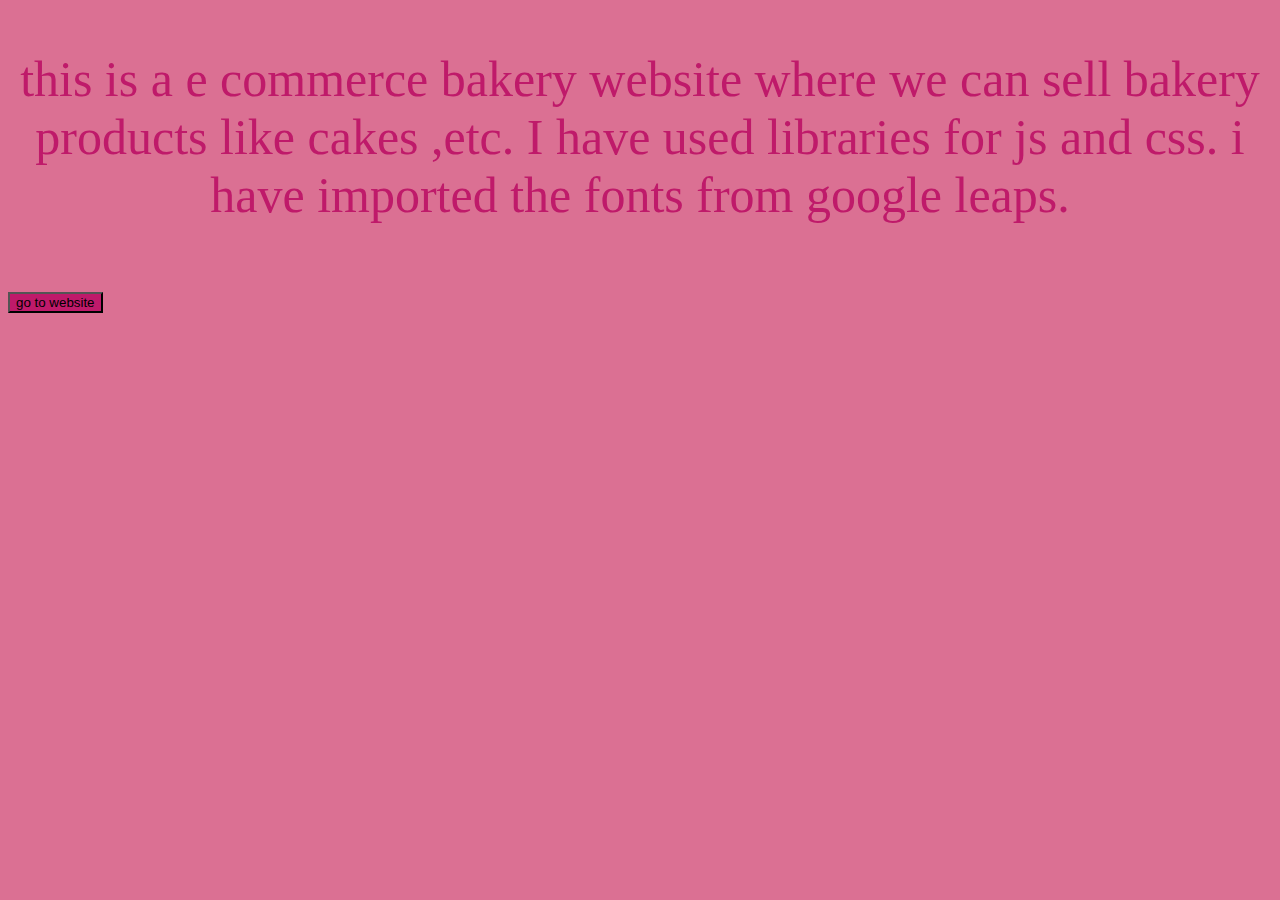
<file: index.html>
<!DOCTYPE html>
<html>
<head>
    <meta charset='utf-8'>
    <meta http-equiv='X-UA-Compatible' content='IE=edge'>
    <title>index</title>
    <meta name='viewport' content='width=device-width, initial-scale=1'>
</head>
<body style="background-color: palevioletred;">
    <P style="font-size: 50px;color:rgb(191, 26, 106);text-align: center;">this is a e commerce bakery website where we can sell bakery products like cakes ,etc. I have used libraries for js and css. i have imported the fonts from google leaps. </P><br>
    <a href="website.html"><button style="background-color: rgb(191, 26, 106);size: 90px;align-self: auto;">go to website </button></a>
</body>
</html>
</file>
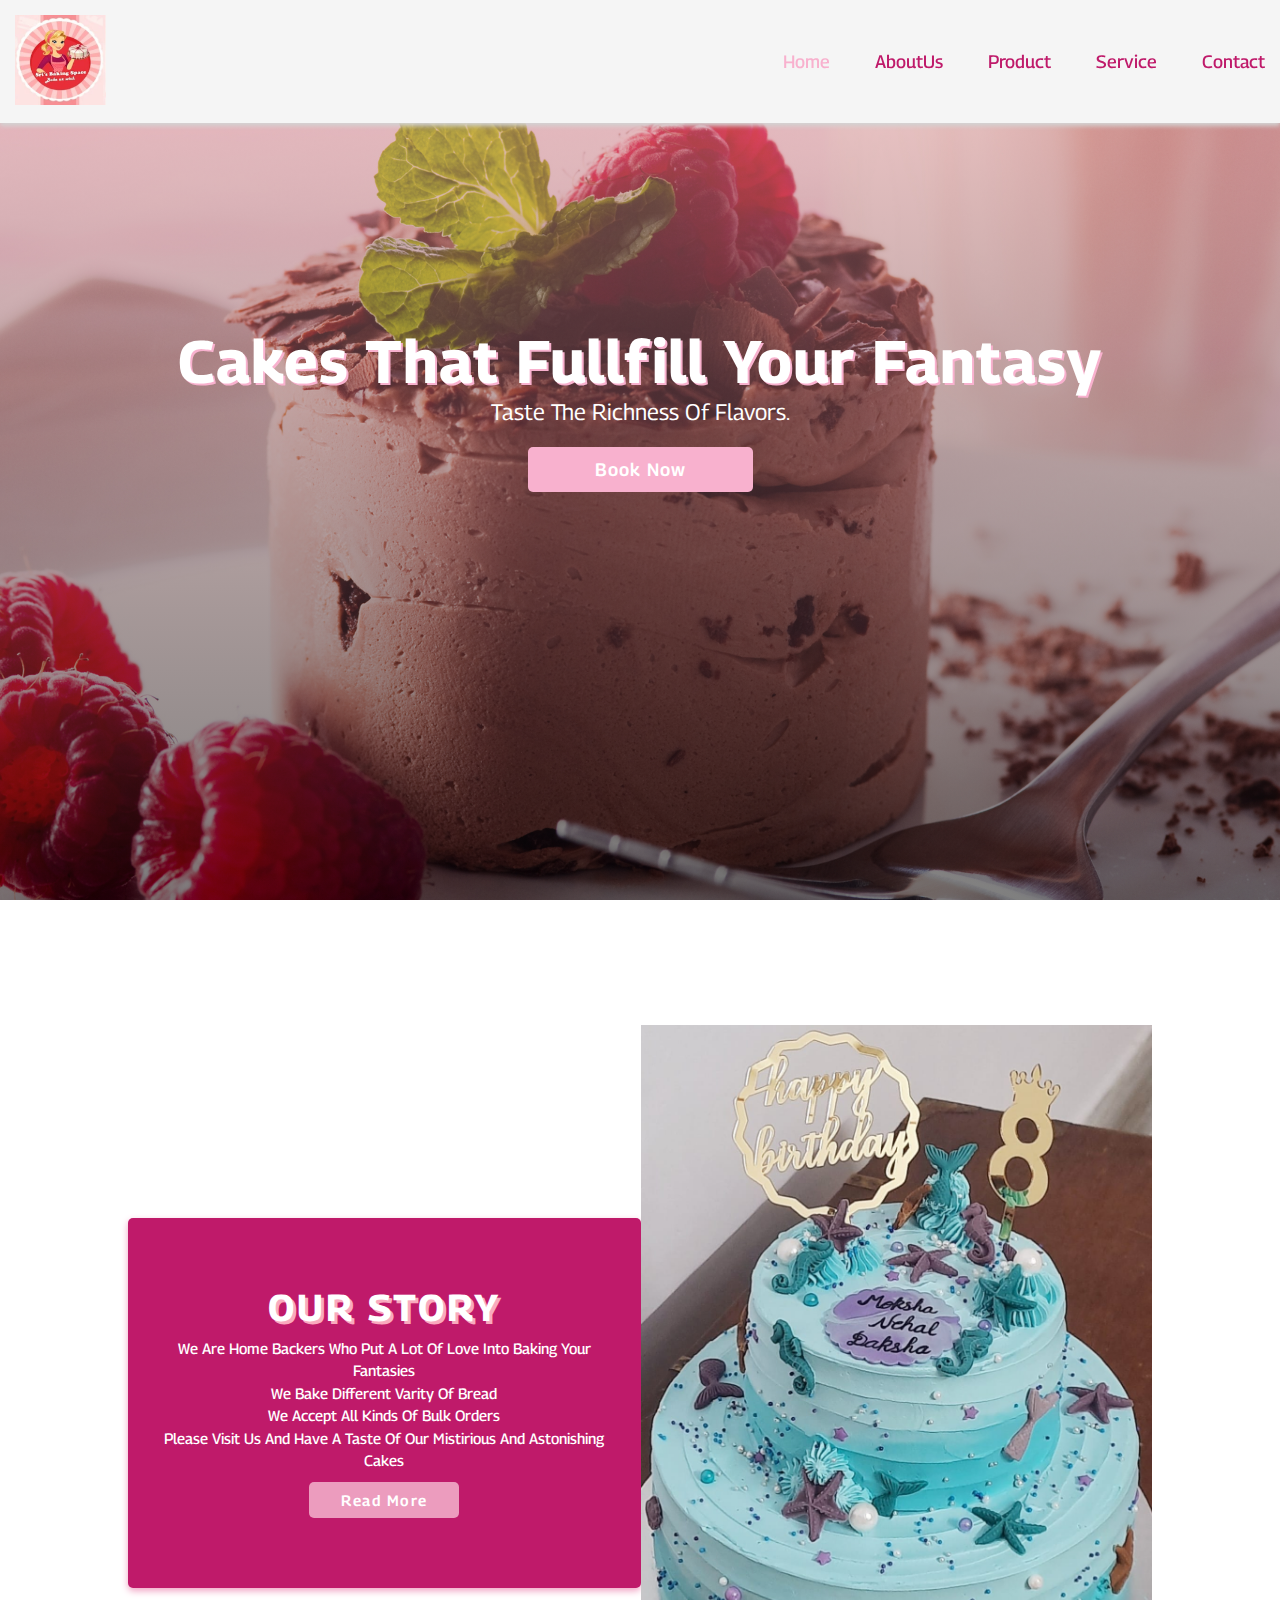
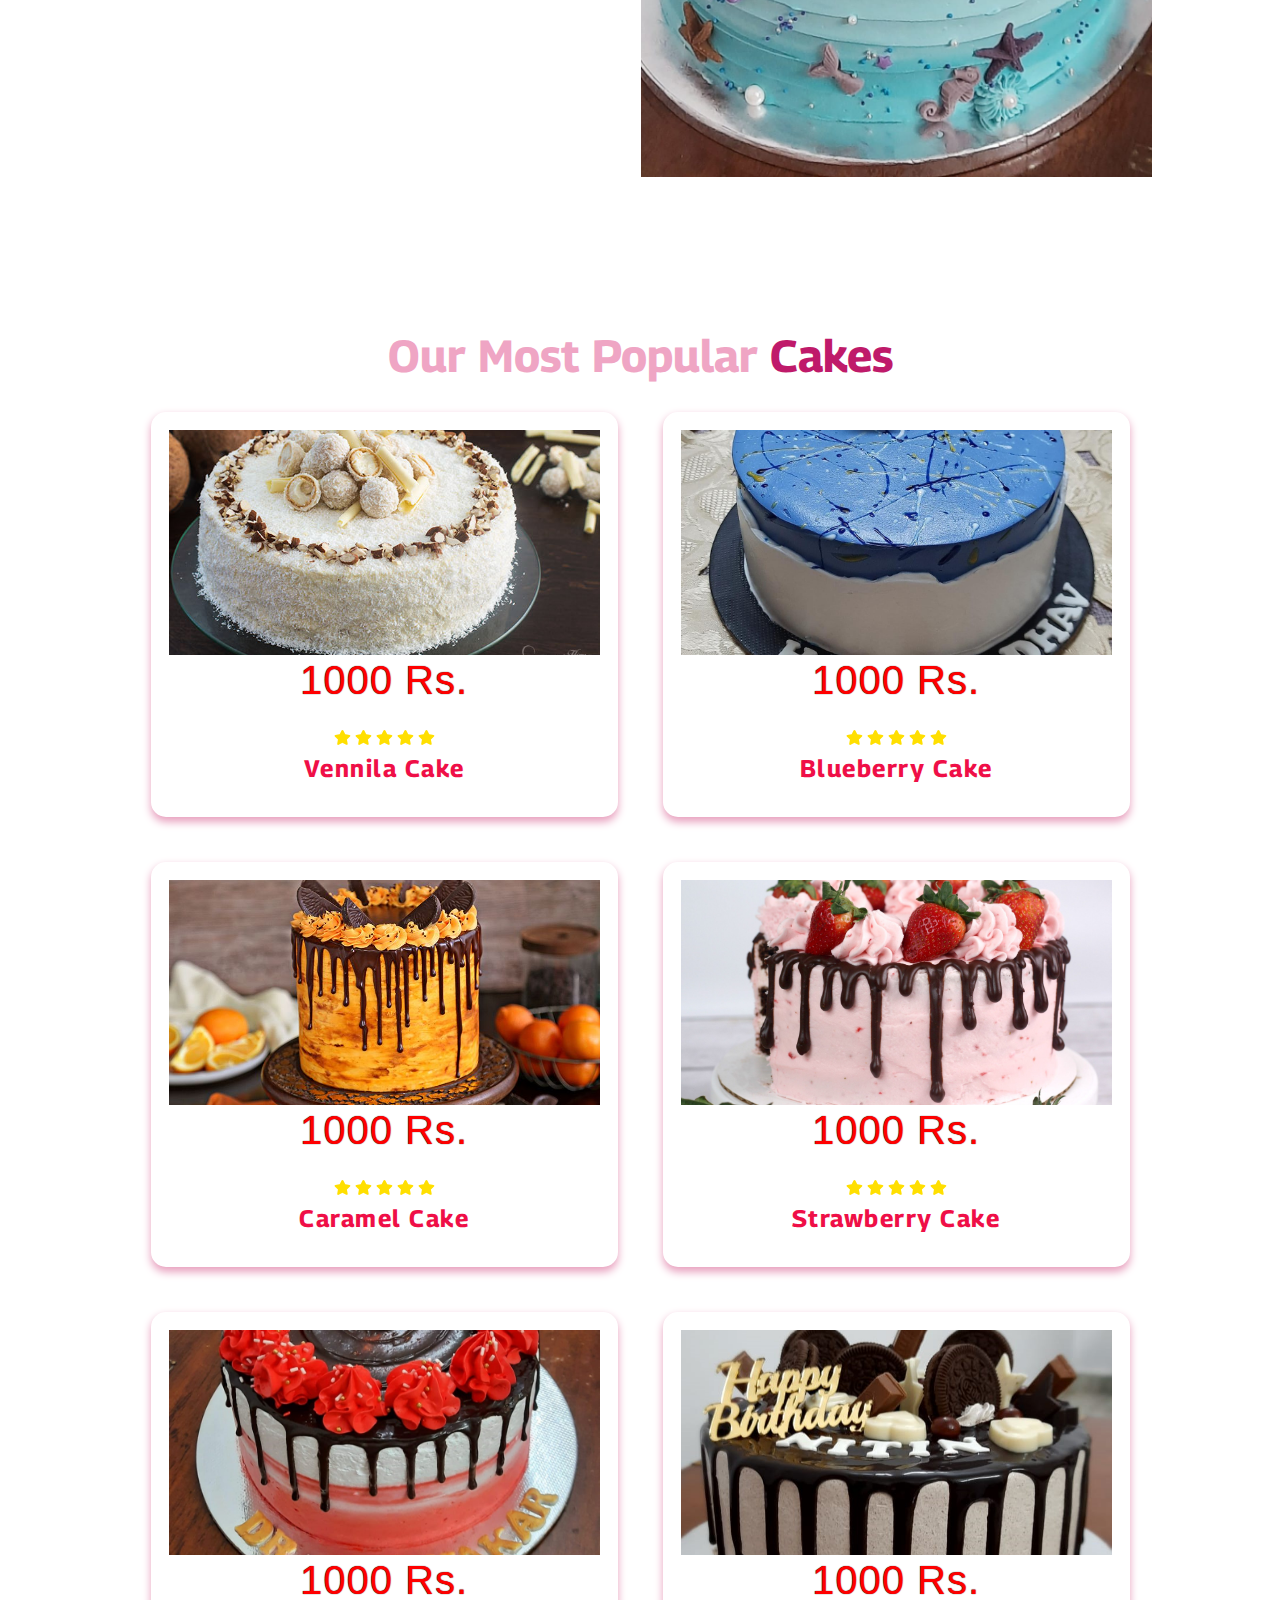
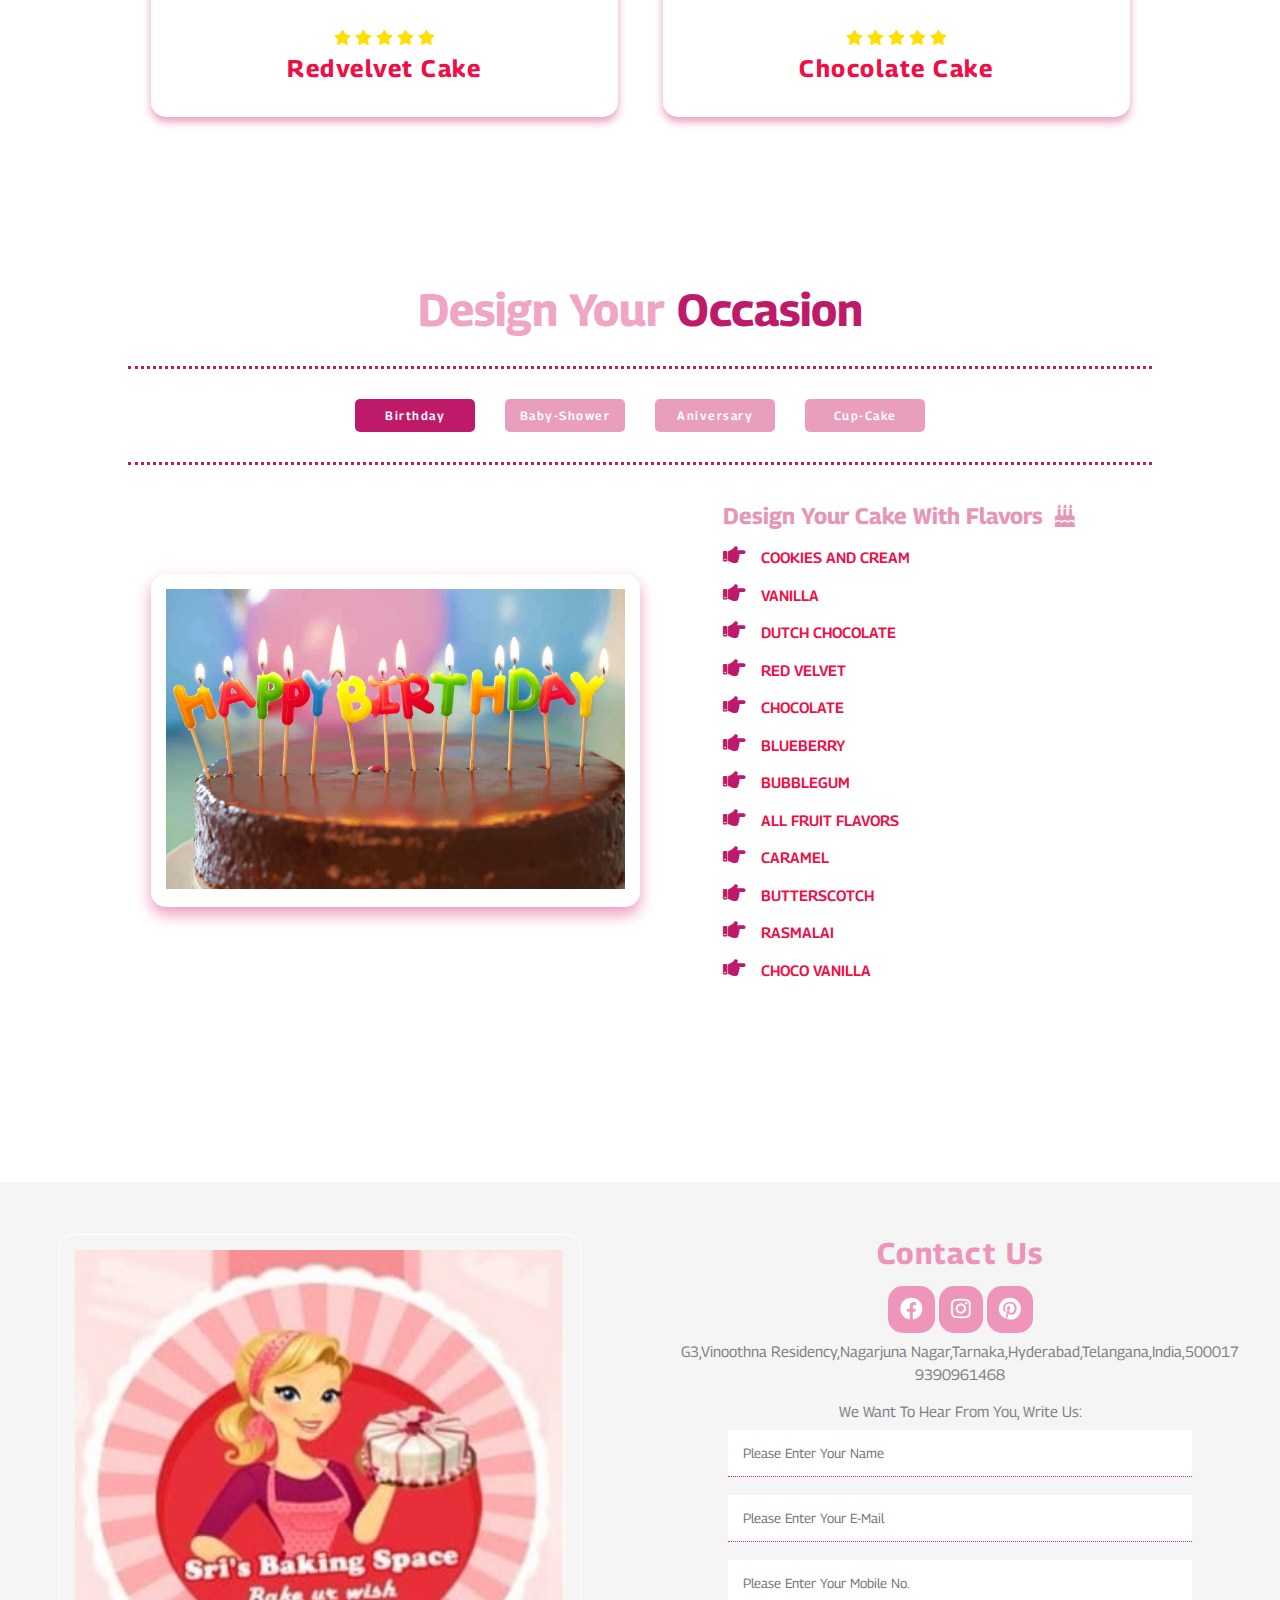
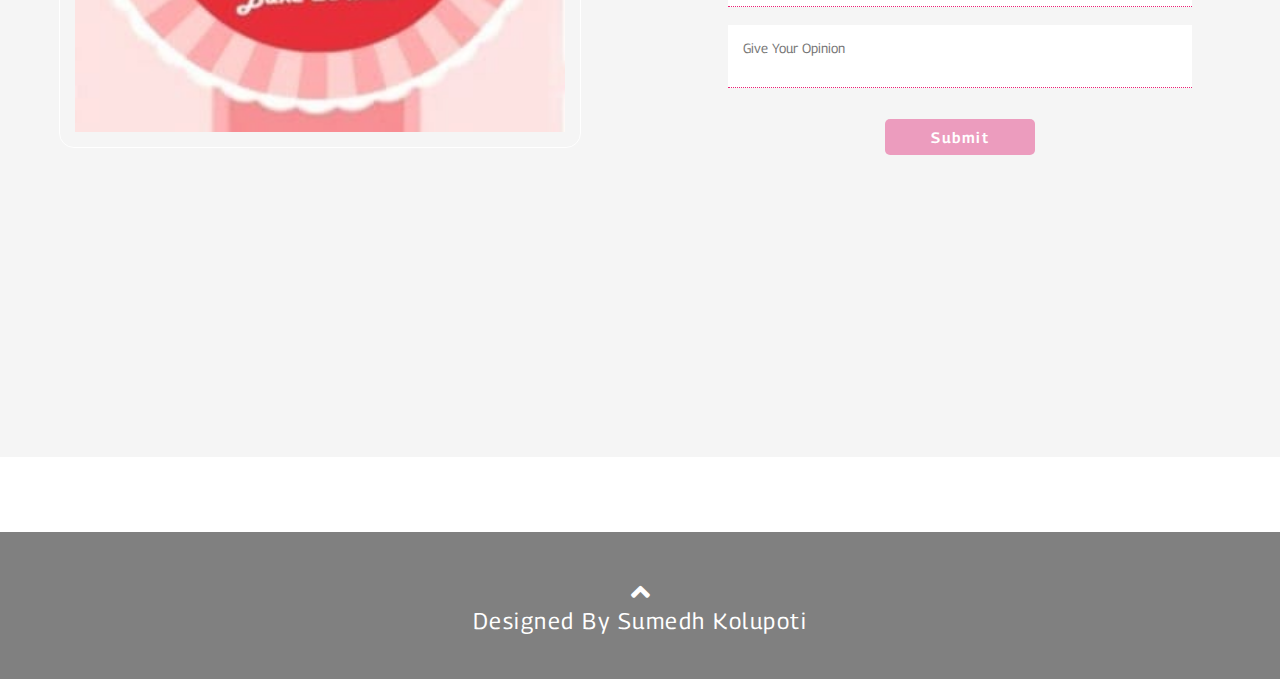
<file: website.html>
<!DOCTYPE html>
<head>
    <meta charset="UTF-8">
    <meta http-equiv="X-UA-Compatible" content="IE=edge">
    <meta name="viewport" content="width=device-width, initial-scale=1.0">
    <link rel="stylesheet" href="https://cdnjs.cloudflare.com/ajax/libs/font-awesome/5.15.3/css/all.min.css">
    <link rel="stylesheet" href="style.css">
    <title>Cake Shop</title>
</head>

<body>
    
    <header>
        <a href="#home" class="logo"><img src="logo.jpg"></a>

        <nav class="navigate">
            <ul>
                <li><a href="#home" class="active">Home</a></li>
                <li><a href="#about">aboutUs</a></li>
                <li><a href="#product">Product</a></li>
                <li><a href="#service">Service</a></li>
                <li><a href="#contact">Contact</a></li>
            </ul>
        </nav>
        <div id="menu"><i class="fas fa-bars"></i></div>
    </header>
    <!-------------------------Home------------------->
    <section id="home" class="home">
        <h1>cakes that fullfill your fantasy</h1>
        <p>taste the richness of Flavors.</p>
        <div class="home-btn">
            <button>Book Now</i></button>
        </div>
    </section>
    <!-------------------------about------------------->
    <section id="about" class="about">
        <div class="about-content">
            <h2>OUR STORY</h2>
            <p>we are home backers who put a lot of love into baking your fantasies<br>
                 we bake different varity of bread <br>
                we accept all kinds of bulk orders<br>
                please visit us and have a taste of our mistirious and astonishing cakes</p>
            <button class="btn">Read More</i></button>
        </div><br><br>
        <div class="image">
            <img src="cake.jpg" alt="">
        </div>
    </section>
    <!-----------------------product-------------------->
    <section class="product" id="product">
        <h1 class="title">Our most popular <span>cakes</span></h1>
        <div class="cake-product">
            <div class="inner-cake-row">
                <div class="inner-cake-col">
                    <img src="coc.jpg" alt="">
                    <div class="cake-price">
                        <span class="cost">1000 Rs.</span>
                    </div>
                    <div class="cake-star">
                        <i class="fa fa-star" aria-hidden="true"></i>
                        <i class="fa fa-star" aria-hidden="true"></i>
                        <i class="fa fa-star" aria-hidden="true"></i>
                        <i class="fa fa-star" aria-hidden="true"></i>
                        <i class="fa fa-star" aria-hidden="true"></i>
                    </div>
                    <h2>vennila cake</h2>
                    <p></p>
                </div>
                <div class="inner-cake-col">
                    <img src="bleuberry.jpg" alt="">
                    <div class="cake-price">
                        <span class="cost">1000 Rs.</span>
                    </div>
                    <div class="cake-star">
                        <i class="fa fa-star" aria-hidden="true"></i>
                        <i class="fa fa-star" aria-hidden="true"></i>
                        <i class="fa fa-star" aria-hidden="true"></i>
                        <i class="fa fa-star" aria-hidden="true"></i>
                        <i class="fa fa-star" aria-hidden="true"></i>
                    </div>
                    <h2>blueberry cake</h2>
                    
                    <p></p>
                </div>
                <div class="inner-cake-col">
                    <img src="orange.jpg" alt="">
                    <div class="cake-price">
                        <span class="cost">1000 Rs.</span>
                    </div>
                    <div class="cake-star">
                        <i class="fa fa-star" aria-hidden="true"></i>
                        <i class="fa fa-star" aria-hidden="true"></i>
                        <i class="fa fa-star" aria-hidden="true"></i>
                        <i class="fa fa-star" aria-hidden="true"></i>
                        <i class="fa fa-star" aria-hidden="true"></i>
                    </div>
                    <h2>caramel cake</h2>
                    
                    <p></p>
                </div>
                <div class="inner-cake-col">
                    <img src="straw.jpg" alt="">
                    <div class="cake-price">
                        <span class="cost">1000 Rs.</span>
                    </div>
                    <div class="cake-star">
                        <i class="fa fa-star" aria-hidden="true"></i>
                        <i class="fa fa-star" aria-hidden="true"></i>
                        <i class="fa fa-star" aria-hidden="true"></i>
                        <i class="fa fa-star" aria-hidden="true"></i>
                        <i class="fa fa-star" aria-hidden="true"></i>
                    </div>
                    <h2>Strawberry cake</h2>
                    
                    <p></p>
                </div>
                <div class="inner-cake-col">
                    <img src="redvelvet.jpg" alt="">
                    <div class="cake-price">
                        <span class="cost">1000 Rs.</span>
                    </div>
                    <div class="cake-star">
                        <i class="fa fa-star" aria-hidden="true"></i>
                        <i class="fa fa-star" aria-hidden="true"></i>
                        <i class="fa fa-star" aria-hidden="true"></i>
                        <i class="fa fa-star" aria-hidden="true"></i>
                        <i class="fa fa-star" aria-hidden="true"></i>
                    </div>
                    <h2>redvelvet cake</h2>
                    
                    <p></p>
                </div>
                <div class="inner-cake-col">
                    <img src="chocolate.jpg" alt="">
                    <div class="cake-price">
                        <span class="cost">1000 Rs.</span>
                    </div>
                    <div class="cake-star">
                        <i class="fa fa-star" aria-hidden="true"></i>
                        <i class="fa fa-star" aria-hidden="true"></i>
                        <i class="fa fa-star" aria-hidden="true"></i>
                        <i class="fa fa-star" aria-hidden="true"></i>
                        <i class="fa fa-star" aria-hidden="true"></i>
                    </div>
                    <h2>chocolate cake</h2>
                    
                    <p></p>
                </div>
            </div>
        </div>
    </section>
    <!----------------------service--------------------->
    <section id="service" class="service">
        <h1 class="title">design your <span>occasion</span></h1>
        <div class="cake-list">
            <a class="btn1 active" data-src="bir.jpg">Birthday</a>
            <a class="btn1" data-src="babyshower.jpg">Baby-Shower</a>
            <a class="btn1" data-src="browney.jpg">aniversary</a>
            <a class="btn1" data-src="cupcake.jpg">cup-cake</a>
        </div>
        <div class="cake-row">
            <div class="image">
                <img src="birthday.jpg" id="cake-img" alt="">
            </div>
            <div class="cake-content">
                <div class="cake-info">
                    <h3> Design Your Cake with Flavors
                        &nbsp;<i class="fas fa-birthday-cake"></i></h3>
                    <a><i class="fas fa-hand-point-right"></i>COOKIES AND CREAM<br></a>
                    <a><i class="fas fa-hand-point-right"></i>VANILLA<br></a>
                    <a><i class="fas fa-hand-point-right"></i>DUTCH CHOCOLATE<br></a>
                    <a><i class="fas fa-hand-point-right"></i>RED VELVET<br></a>
                    <a><i class="fas fa-hand-point-right"></i>CHOCOLATE<br></a>
                    <a><i class="fas fa-hand-point-right"></i>BLUEBERRY<br></a>
                    <a><i class="fas fa-hand-point-right"></i>BUBBLEGUM<br></a>
                    <a><i class="fas fa-hand-point-right"></i>ALL FRUIT FLAVORS<br></a>
                    <a><i class="fas fa-hand-point-right"></i>CARAMEL<br></a>
                    <a><i class="fas fa-hand-point-right"></i>BUTTERSCOTCH<br></a>
                    <a><i class="fas fa-hand-point-right"></i>RASMALAI<br></a>
                    <a><i class="fas fa-hand-point-right"></i>CHOCO VANILLA<br></a>
                </div>
            </div>
        </div>
    </section>
    <!------------------------contact us--------------->
    <footer class="contact" id="contact">
        <div class="cake-contact">
            <div class="cake-contact-row">
                <div class="cake-contact-col">
                    <img src="logo.jpg" alt="img" class="images">
                </div>
                <div class="cake-contact-col">
                    <h1>Contact Us</h1>
                    <div class="social">
                        <i class="fab fa-facebook"></i>
                        <i class="fab fa-instagram"></i>
                        <i class="fab fa-pinterest"></i>
                    </div>
                    <p>G3,vinoothna residency,nagarjuna nagar,tarnaka,hyderabad,telangana,india,500017<br>9390961468</p>
                    <p>We want to hear from you, write us:</p>
                    <form id="formdetails" method="get">
                    <input type="text" name="name" id="name" placeholder="Please Enter Your Name" required>
                    <input type="text" name="email" id="email" placeholder="Please Enter Your E-mail" required>
                    <input type="text" name="mobile" id="mobile" placeholder="Please Enter Your Mobile No." required>
                    <textarea row="8" col="10" name="msg" placeholder="Give Your Opinion"></textarea>
                    <button class="btn">Submit</i></button>
                </form>
                </div>
            </div>
                <div class="map">
                    <iframe src="https://www.google.co.in/maps/place/17%C2%B025'35.6%22N+78%C2%B032'22.9%22E/@17.426545,78.5391548,19z/data=!3m1!4b1!4m4!3m3!8m2!3d17.426545!4d78.539702" 
                    width="100%" height="250" style="border:0;" allowfullscreen="" loading="lazy"></iframe>
                </div>
        </div>

        <div class="copyright">
            <a href="#home"><i class="fas fa-angle-up"></i></a>
            <p>Designed by sumedh kolupoti</p>
        </div>
    </footer>
    <!-------------------------jquery------------------------------>
    <script src="https://cdnjs.cloudflare.com/ajax/libs/jquery/3.6.0/jquery.min.js"></script>
    <script>
        $(document).ready(function () {
            $('#menu').click(function () {
                $(this).toggleClass('fas fa-times');
                $('.navigate').toggleClass('nav-toggle');
            });

            $(window).on('scroll load',function()
            {
                $('#menu').removeClass('fas fa-times');
                $('.navigate').removeClass('nav-toggle');
            });

            $('.service .cake-list .btn1').click(function () {
                $(this).addClass('active').siblings().removeClass('active');

                let src = $(this).attr('data-src');
                $('#cake-img').attr('src', src);
            });

        });

    </script>
</body>

</html>
</file>
<file: style.css>
@import url('https://fonts.googleapis.com/css2?family=Georama:wght@300;400;500&display=swap');
*
{
    margin:0;
    padding:0;
    font-family: 'Georama', sans-serif;
    box-sizing:border-box;
    text-transform: capitalize;
}
html
{
    font-size:15px;
    scroll-behavior: smooth;
}
html::-webkit-scrollbar
{
    width:.8rem;
}
html::-webkit-scrollbar-thumb
{
    background-color:rgb(248, 177, 206);
}
section
{
    min-height: 100vh;
    padding:1rem 10%;
    padding-top:8rem;
}
header 
{
    position: fixed;
    top:0;
    left:0;
    width:100%;
    background:whitesmoke;
    padding:1rem;
    box-shadow:0 .2rem .3rem lightgray;
    display: flex;
    align-items:center;
    justify-content:space-between;
}
header .logo img 
{
    height:6rem;
}
header .navigate ul 
{
    display: flex;
    align-items: center;
    justify-content:center;
    list-style: none;
}
header .navigate ul li 
{
    margin-left:3rem;
}
header .navigate ul li a 
{
    font-size: 1.2rem;
    color:rgb(191, 26, 106);
    text-decoration:none;
    font-weight: 500;
}
header .navigate ul li a.active,
header .navigate ul li a:hover 
{
    color:rgb(248, 177, 206);;
}

header #menu 
{
    font-size: 2rem;
    color:rgb(248, 177, 206);
    cursor: pointer;
    display: none;
}

@media(max-width:768px)
{
    header #menu 
    {
    display:block;
    }
    header .navigate 
    {
        position:fixed;
        top:8rem;
        left: 0;
        width: 100%;
        background:aliceblue;
        transform: scaleY(0);
        transform-origin: top;
        opacity: 0;
    }
    header .navigate ul 
    {
        flex-flow: column;
        padding: 1rem;
    }
    header .navigate ul li 
    {
        margin:1rem;
        width: 100%;
    }
    header .navigate ul li a 
    {
        display: block;
        color: #000;
        padding-left: 2rem;
        border-right: .1rem solid #000;
        font-size: 1rem;
    }
    header .navigate ul li a:hover,
    header .navigate ul li a.active 
    {
        color:rgb(248, 177, 206);
        border-color:rgb(248, 177, 206);
    }
    header .navigate.nav-toggle
    {
        transform: scaleY(1);
        opacity: 1;
    }
    .fa-times
    {
        transition:.5s ease;
        transform:rotate(180deg);
    }
}
/*----------------section-------------*/
.home 
{
    background:linear-gradient(rgba(241, 155, 155, 0.5),rgba(0, 0, 0, 0.5)),url("back1.jpg");
    background-position: center;
    background-size: cover;
    color: #fff;
    text-align: center;
}
.home h1 
{
    padding-top:20%;
    font-size:4rem;
    text-shadow: 2px 2px rgb(248, 177, 206);
    letter-spacing: 1px;
}
.home p 
{
    font-size:1.5rem;
    line-height:2rem;
}
.cost {
    font-size:40px;
    font-family: 'Trebuchet MS', 'Lucida Sans Unicode', 'Lucida Grande', 'Lucida Sans', Arial, sans-serif;
    letter-spacing: 1px;
    text-shadow: 0px 0px 1px black;
    color: red;
}
.home-btn
{
    padding:20px 0;
}
.home-btn button
{
    width:15rem;
    padding: 12px 15px;
    border:none;
    border-radius:5px;
    font-size: 1.2rem;
    font-weight: 600;
    text-align: center;
    letter-spacing: 1px;
    color:#fff;
    background:rgb(248, 177, 206); 
}
button i 
{
    margin-left: .5rem;
   font-size:1rem;
   text-align: center;
   transition: 2s ease;
   animation: animate .5s ease infinite;
}
button:hover 
{
    background:rgb(225, 126, 167);
    
}
@keyframes animate 
{
    0%
    {
        transform:translateX(-5px);
    }
    100% 
    {
        transform: translateX(5px);
    }
}
@media(max-width:768px)
{
    .home h1 
    {
        font-size: 3rem;
        padding-top: 50%;
    }
    .home p 
    {
        font-size:1.2rem;
    }   
}
/*-----------------------about us-----------*/
.about
{
    display: flex;
    justify-content: space-between;
    align-items:center;
}
.about .about-content
{
    width:100%;
    height: auto;
    padding:4rem 2rem;
    box-shadow:0 .2rem .5rem rgb(241, 164, 196) ;
    text-align: center;
    background:rgb(191, 26, 106);
    border-radius: 5px;
}
.about-content h2 
{
    font-size:2.5rem;
    color:#fff;
    padding:.5rem 0;
    letter-spacing:.2rem;
    text-shadow: .2rem .2rem #f9aabe;
}
.about-content p 
{
    font-size:1rem;
    font-weight:500;
    line-height: 1.5rem;
    color:#fff;
}
.about .image img 
{
    width:100%;
    height: auto;
    
}
.about .image img:hover 
{

}
.btn 
{
    margin:10px 0;
    width:10rem;
    padding:.6rem;
    border-radius: 5px;
    border: none;
    background:rgb(236, 156, 190);
    color:#fff;
    font-size: 1rem;
    font-weight:600;
    letter-spacing: .1rem;
    
}
@keyframes animate-img
{
    0%,100%
    {
        transform: translateX(-3rem);
    }
    25%
    {
        transform: translateY(5rem);
    }
    50%
    {
        transform: translateX(3rem);
    }
    75%
    {
        transform: translateY(-5rem);
    }
}
@media(max-width:768px)
{
    .about
    {
    display: block;
    justify-content: space-between;
    align-items:center;
    }
}
/*----------------------Product---------------*/
.title
{
    text-align:center;
    font-size:3rem;
    padding:0.5rem;
    color:rgb(239, 165, 196);
}
.title span
{
    color:rgb(191, 26, 106);
}
.cake-product .inner-cake-row
{
   display: flex;
   align-items: center;
   justify-content:center;
   flex-wrap: wrap; 
}
.cake-product .inner-cake-col
{
    max-width: 1300px;
    background:#fff;
    height: 27rem;
    flex:1 1 20rem;
    padding:1.2rem;
    margin:1.5rem;
    border-radius:1rem;
    box-shadow:0 .3rem .6rem rgb(232, 160, 190);
    text-align: center;
}
.cake-product .inner-cake-col:hover 
{
    transition:.5s ease;
    transform:translateY(-.5rem);
}
.cake-product .inner-cake-col img 
{
    height: 15rem;
    width:100%;
    object-fit: cover;
}
.cake-product .inner-cake-col .cake-price p
{
  position:absolute;     
  width: 2.7rem;
  height: auto;
  margin-top:-1.2rem;
  margin-left: 8rem;
  padding:.8rem .1rem;
  text-align: center;
  font-size: 1.2rem;
  border:none;
  border-radius:5rem;
  background:lightgray;
  color:#000;
}
.cake-star
{
    color: #FFDF00;
    position:relative;
    margin-top: 1.7rem;
}
.cake-product .inner-cake-col h2
{
    padding: .5rem 0;
    color:rgb(239, 15, 71);
    font-size:1.6rem;
    letter-spacing:.1rem;
}
.cake-product .inner-cake-col h3 
{
    color:gray;
    font-size: 1.2rem;
    font-weight: 500;
}
.cake-product .inner-cake-col p 
{
    color:gray;
    font-size: 1rem;
    font-weight: 500;
    padding:.5rem 0;
}
@media(max-width:768px)
{
    .title
    {
        text-align:center;
        font-size:2rem;
    }
}
/*----------------------------------services---------*/
.service .cake-list 
{
    display:flex;
    align-items:center;
    justify-content:center;
    list-style: none;
    padding:1rem 0;
    margin:1.5rem 0;
    border-top:.2rem dotted rgb(191, 26, 106) ;
    border-bottom:.2rem dotted rgb(191, 26, 106) ;
}
.service .cake-list .btn1 
{
    width:8rem;
    padding:.6rem;
    border-radius: 5px;
    border: none;
    background:rgb(233, 158, 189);
    color:#fff;
    font-size: 0.8rem;
    font-weight:600;
    letter-spacing: .1rem;
    margin:1rem;
    text-align:center;
}
.service .cake-list .btn1.active,
.service .cake-list .btn1:hover 
{
    transition: .5s ease;
    background:rgb(191, 26, 106);
    cursor: pointer;
}
.service .cake-row
{
    display: flex;
    align-items: center;
    justify-content: center;
    flex-wrap: wrap;
}
.service .cake-row .image
{
    margin:1.5rem;
    padding:1rem;
    flex:1 1 21rem;
    border-radius: 1rem;
    box-shadow: 0 .5rem 1rem rgb(239, 157, 191);
}
.service .cake-row .image img 
{
    width:100%;
    object-fit: cover;
    height: 20rem;
}
.service .cake-content
{
    flex:1 1 21rem;
}
.service .cake-content .cake-info
{
    padding:1rem 4rem;
}
.service .cake-content .cake-info h3 
{
    font-size: 1.5rem;
    color:rgb(230, 150, 183);
}
.service .cake-content .cake-info a i
{
    padding: 1rem 1rem 0 0;
    font-size: 1.5rem;
    color:rgb(191, 26, 106);
}
.service .cake-content .cake-info a
{
    font-size: 1rem;
    font-weight:600;
    color:rgb(239, 15, 71);
    cursor: pointer;
}
.service .cake-content .cake-info a:hover 
{
    text-decoration:underline;   
}
@media(max-width:768px)
{
    .service .cake-list .btn1 
    {
        display:inline-block;
        margin:.2rem;
        font-size:.6rem;
    }
}
/*---------------------contact us---------*/
.contact
{
    padding-top:8.5rem;
}
.cake-contact
{
    width:100%;
    background:whitesmoke;
}
.cake-contact-row
{   
    display:flex;
    flex-wrap: wrap;
    justify-content: center;
    align-items:center;
}
.cake-contact-col 
{
    margin:2rem;
    flex: 1 1 20rem;
    text-align:center;
}
.cake-contact-col .images 
{
    border:1px solid #fff;
}
.cake-contact-col img
{
    width:90%;
    height:auto;
    margin:1.5rem;
    padding:1rem;
    flex:1 1 21rem;
    border:1px solid transparent;
    border-radius: 1rem;   
}
.cake-contact-col h1 
{
    padding:1rem 0;
    color:rgb(236, 148, 185);
    letter-spacing: .1rem;
}
.cake-contact-col .social i
{
    padding:.8rem;
    border: none;
    border-radius: 1rem;
    background:rgb(237, 150, 186);
    color:#fff;
    font-size: 1.5rem;
}
.cake-contact-col .social i:hover 
{
    transition: 0.5s ease;
    background: rgb(191, 26, 106);
    color:#fff;
    cursor: pointer;
}
.cake-contact-col p 
{
    padding:.5rem 0;
    line-height:1.5rem;
    color:gray;
}
.cake-contact-col input, .cake-contact-col textarea 
{
    width:80%;
    padding:1rem;
    margin-bottom:1.2rem;
    border:none;
    border-bottom:.1rem dotted rgb(236, 35, 119);  
}
.cake-contact-col textarea
{
    resize: none;
}
.copyright
{
    margin-top:5rem;
    padding:3rem;
    text-align:center;
    background: gray;
}
.copyright i 
{
    font-size:2rem;
    color:#fff;
}
.copyright p 
{
    letter-spacing: .1rem;
    font-size: 1.5rem;
    color:#fff;
}
</file>
